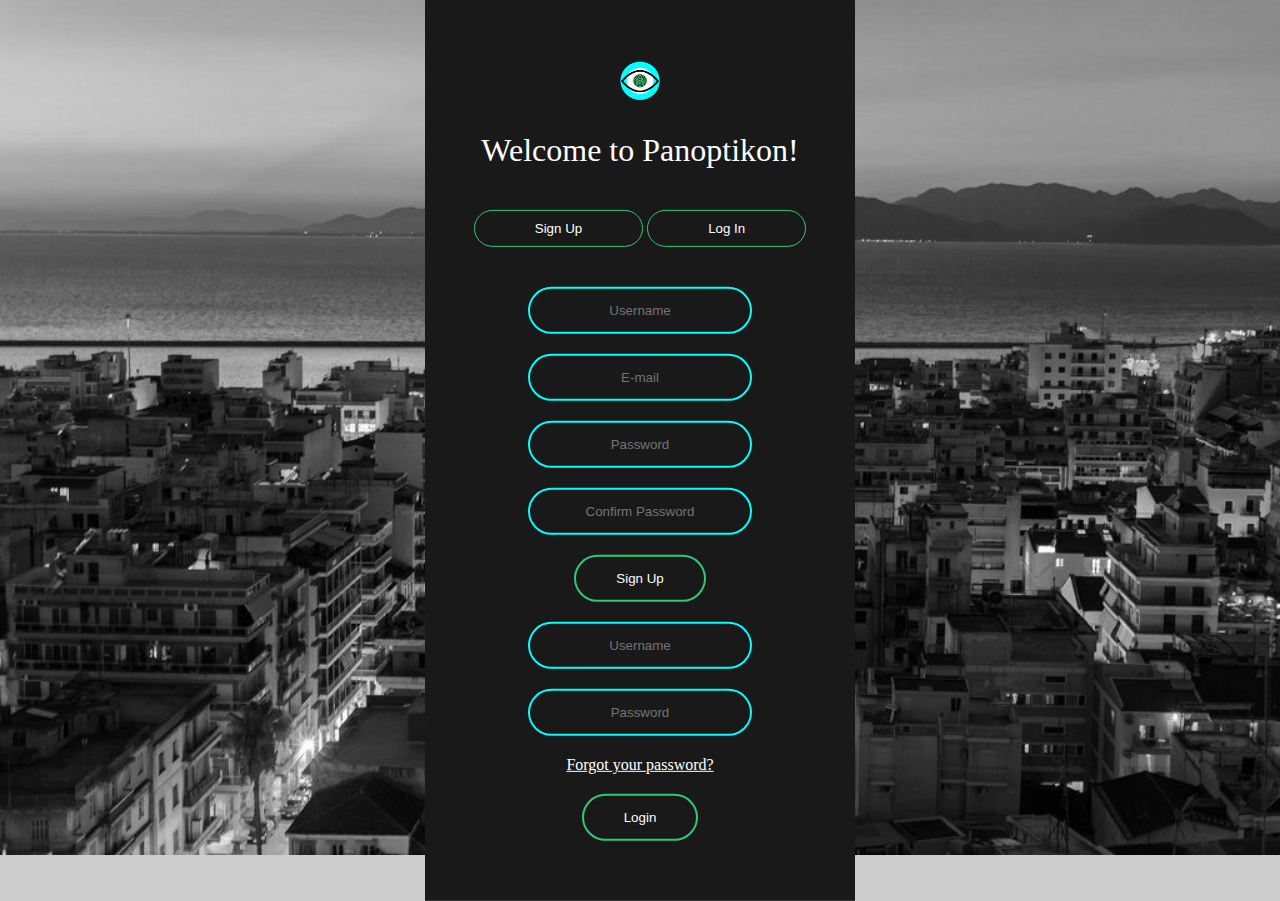
<file: login/index.html>
<!DOCTYPE html>
<html lang="en" dir="ltr">
  <head>
    <meta charset="utf-8">
    <title>Panoptikon</title>
    <link rel="stylesheet" href="style.css">
    <script src="li_su.js"></script>
  </head>
  <body onload="start()" >
    
<form class="box" action="index.html" method="post">
  <h1><img src="panoptikon.png" alt="logo" width="60" height="42"></h1>
  <h1 >Welcome to Panoptikon!</h1>
  
       
  <div class="btn-group">
    <button id="su_button" onclick="signup_select()">Sign Up</button>
    <button id="li_button" onclick="login_select()">Log In</button>
  </div>

  <div id="signup">


    <input type="text" id="username" placeholder="Username">
    <input type="email" id="email" placeholder="E-mail" required autocomplete="off">
    <input type="password" id="password" placeholder="Password" required autocomplete="off">
    <input type="password" id="passwconfirm" placeholder="Confirm Password" required autocomplete="off">
    <button type="submit" class="button button-block">Sign Up</button>
    
      </div> 

    <div id="login">


  <input type="text" id="username" placeholder="Username">
  <input type="password" id="password" placeholder="Password" required autocomplete="off">
  <p><a type="forgot" href="">Forgot your password? </a></p>
  <button type="submit" class="button button-block">Login</button>
  
    </div> 
</form>


  </body>
</html>
</file>
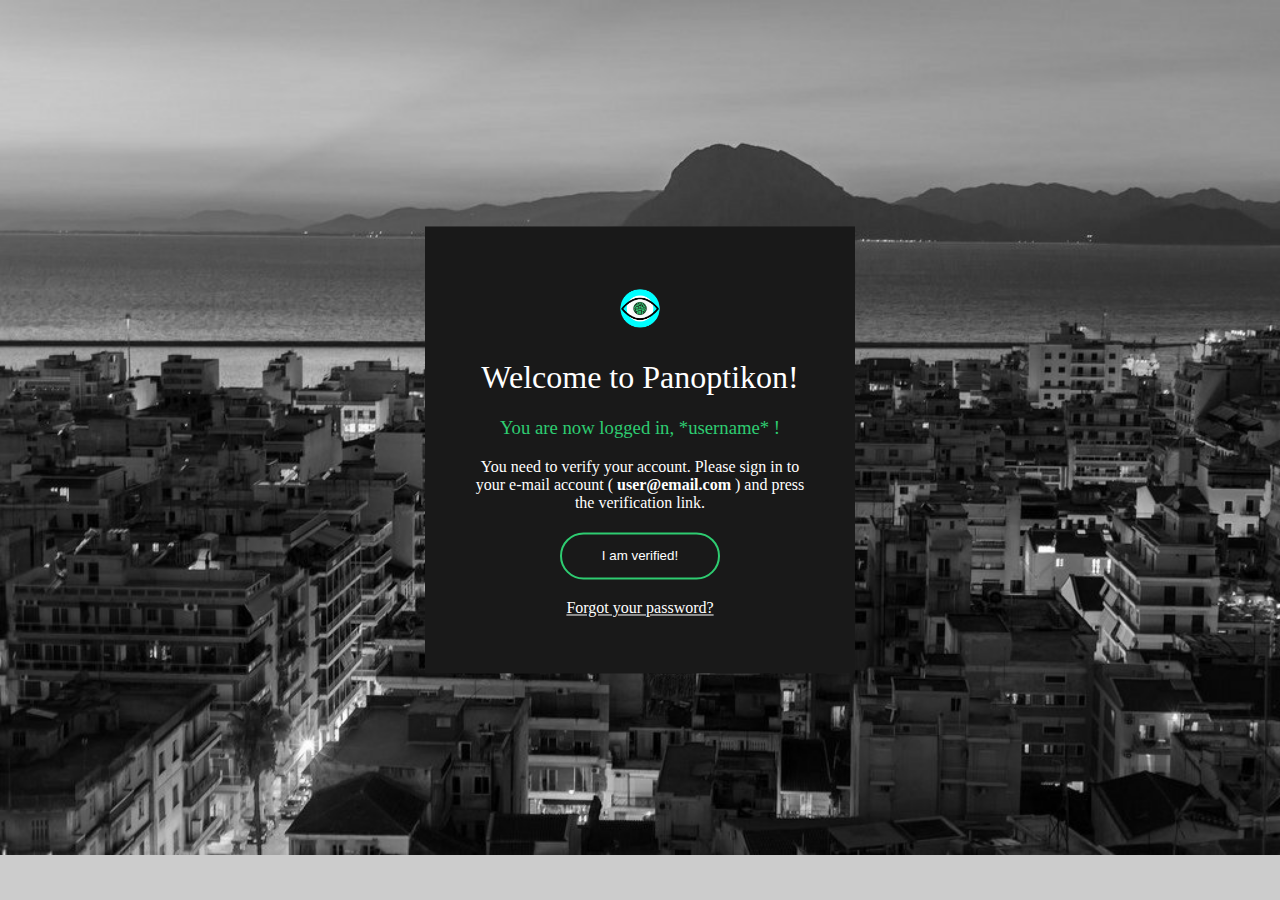
<file: login/su_verify/login_verify.html>
<!DOCTYPE html>
<html lang="en" dir="ltr">
  <head>
    <meta charset="utf-8">
    <title>Panoptikon</title>
    <link rel="stylesheet" href="logver_style.css">
    <!--<script src="li_su.js"></script>-->
  </head>
  <body onload="start()" >
    
<form class="box" action="index.html" method="post">
  <h1><img src="panoptikon.png" alt="logo" width="60" height="42"></h1>
  <h1 >Welcome to Panoptikon!</h1>
      <div id="postSU">


        <h3>You are now logged in, *username* !</h3>
      <p>You need to verify your account. Please sign in to your e-mail account (<strong> user@email.com </strong>) and press the verification link. </p>
      <button type="submit" class="button button-block">I am verified!</button>
      <p><a type="forgot" href="">Forgot your password? </a></p>
      
        </div> 

</form>


  </body>
</html>
</file>
<file: login/style.css>
body{
  margin: 0;
  padding: 0;
  font-family: Tahoma;
  background: url("patra.jpg");
  background-color: #cccccc;
  background-repeat: no-repeat; 
  background-size: cover;
}
.box{
  width: 350px;
  padding: 40px;
  position: absolute;
  top: 50%;
  left: 50%;
  transform: translate(-50%,-50%);
  background: #191919;
  text-align: center;
}

button{
  background-color: #191919; 
  border: 1px solid #2ecc71; 
  color: white; 
  padding: 10px 60px; 
  cursor: pointer; 
  position: center;
  border-radius: 24px;
  transition: 0.25s;
  margin: 20px auto;
  text-align: center;
}

button:after {
  content: "";
  clear: both;
  display: table;
}

button:hover {
  background-color: #2ecc71;
}

.box h1{
  color: white;
  font-weight: 500;
}
.box h2{
  color: white;
  font-weight: 300;
}
.box input[type = "text"],.box input[type = "password"],.box input[type = "email"]{
  border:0;
  background: none;
  display: block;
  margin: 20px auto;
  text-align: center;
  border: 2px solid #00FFFF;
  padding: 14px 10px;
  width: 200px;
  outline: none;
  color: white;
  border-radius: 24px;
  transition: 0.25s;
}
.box input[type = "text"]:focus,.box input[type = "password"]:focus,.box input[type = "email"]:focus{
  width: 280px;
  border-color: #2ecc71;
}

.box a[type = "forgot"]{
  border:0;
  background: none;
  margin: 20px auto;
  text-align: center;
  outline: none;
  color: white;
  transition: 0.25s;
  cursor: pointer;

}

.box a[type = "forgot"]:hover{
  color: #2ecc71;
}

.box button[type = "submit"]{
  border:0;
  background: none;
  display: block;
  margin: 20px auto;
  text-align: center;
  border: 2px solid #2ecc71;
  padding: 14px 40px;
  outline: none;
  color: white;
  border-radius: 24px;
  transition: 0.25s;
  cursor: pointer;
}
.box button[type = "submit"]:hover{
  background: #2ecc71;
}
</file>
<file: login/su_verify/logver_style.css>
body{
    margin: 0;
    padding: 0;
    font-family: Tahoma;
    background: url("patra.jpg");
    background-color: #cccccc;
    background-repeat: no-repeat; 
    background-size: cover;
  }
  .box{
    width: 350px;
    padding: 40px;
    position: absolute;
    top: 50%;
    left: 50%;
    transform: translate(-50%,-50%);
    background: #191919;
    text-align: center;
  }
  
  button{
    background-color: #191919; 
    border: 1px solid #2ecc71; 
    color: white; 
    padding: 10px 60px; 
    cursor: pointer; 
    position: center;
    border-radius: 24px;
    transition: 0.25s;
    margin: 20px auto;
    text-align: center;
  }
  
  button:after {
    content: "";
    clear: both;
    display: table;
  }
  
  button:hover {
    background-color: #2ecc71;
  }
  
  .box h1{
    color: white;
    font-weight: 500;
  }
  .box h2{
    color: white;
    font-weight: 300;
  }
  .box h3{
    color: #2ecc71;
    font-weight: 300;
  }
  .box input[type = "text"],.box input[type = "password"],.box input[type = "email"]{
    border:0;
    background: none;
    display: block;
    margin: 20px auto;
    text-align: center;
    border: 2px solid #00FFFF;
    padding: 14px 10px;
    width: 200px;
    outline: none;
    color: white;
    border-radius: 24px;
    transition: 0.25s;
  }
  .box input[type = "text"]:focus,.box input[type = "password"]:focus,.box input[type = "email"]:focus{
    width: 280px;
    border-color: #2ecc71;
  }
  
  .box a[type = "forgot"]{
    border:0;
    background: none;
    margin: 20px auto;
    text-align: center;
    outline: none;
    color: white;
    transition: 0.25s;
    cursor: pointer;
  
  }
  
  .box a[type = "forgot"]:hover{
    color: #2ecc71;
  }
  
  .box button[type = "submit"]{
    border:0;
    background: none;
    display: block;
    margin: 20px auto;
    text-align: center;
    border: 2px solid #2ecc71;
    padding: 14px 40px;
    outline: none;
    color: white;
    border-radius: 24px;
    transition: 0.25s;
    cursor: pointer;
  }
  .box button[type = "submit"]:hover{
    background: #2ecc71;
  }
  p {
  color: white;
  }
</file>
